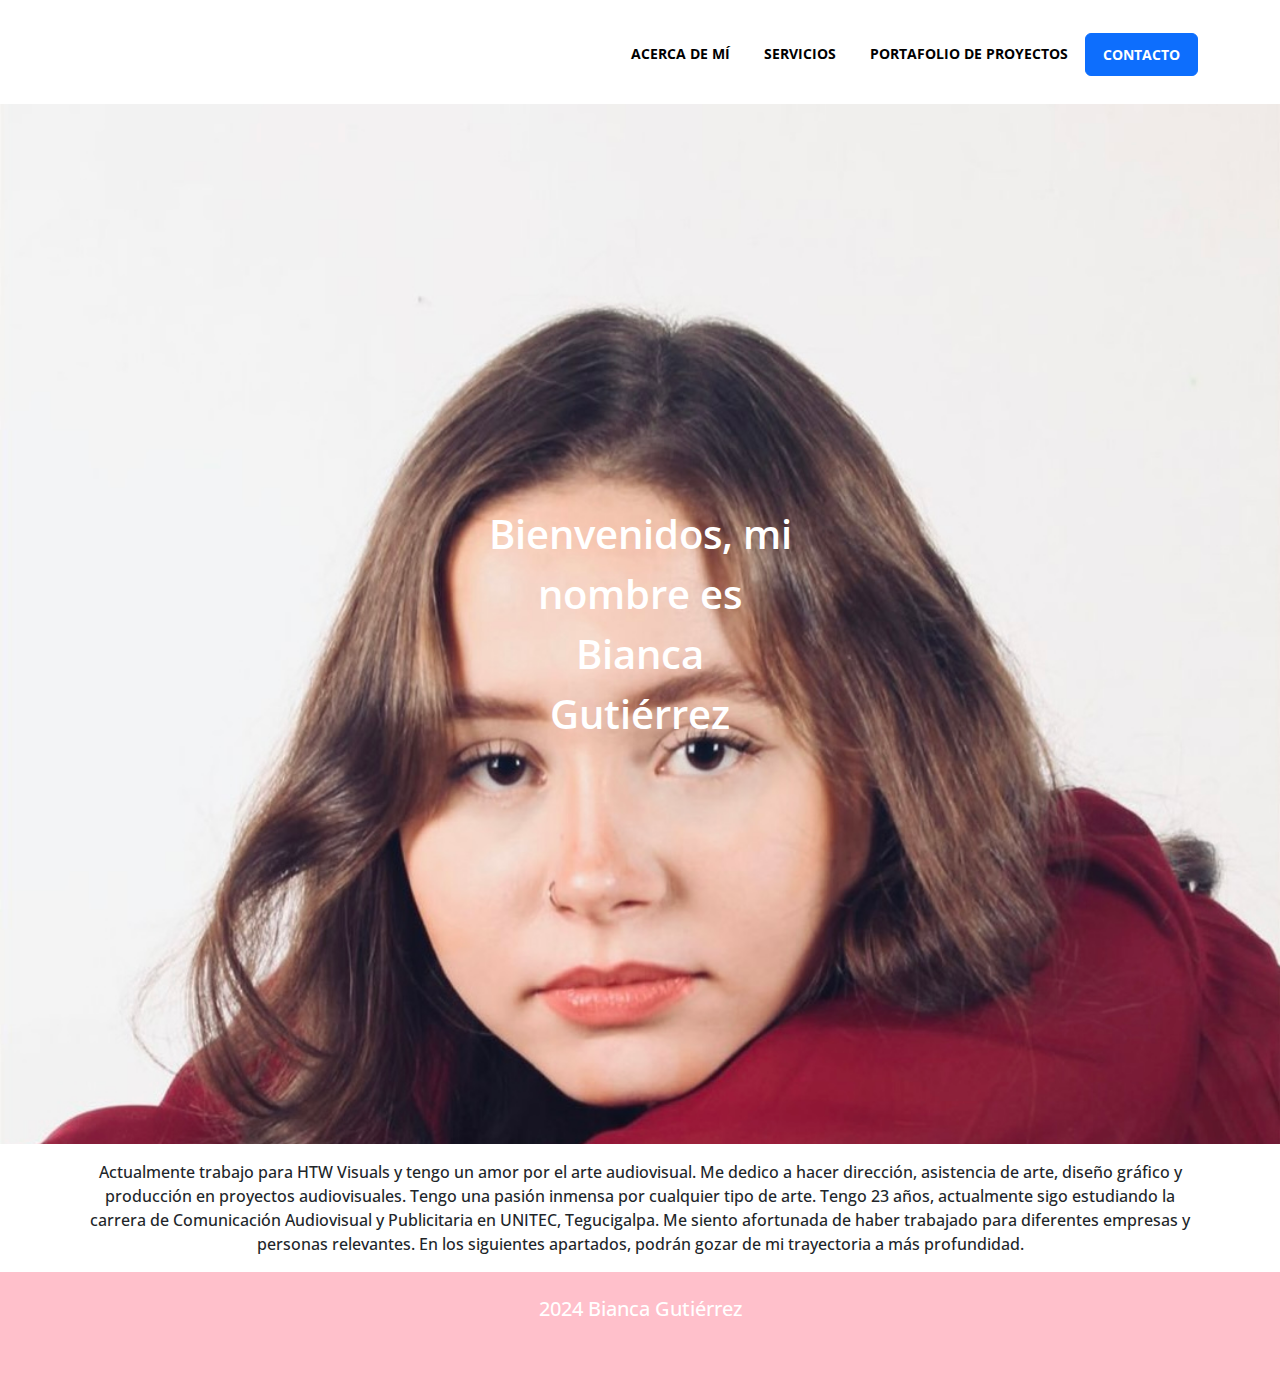
<file: index.html>
<!doctype html>
<html>
<head>
<meta charset="UTF-8">
<meta name="viewport" content="width=device-width, initial-scale=1.0">
<title>Bianca Gutiérrez</title>
<link href="img/LOGOAM.png" rel="shortcut icon">
<link href="css/bootstrap.min.css" rel="stylesheet">
<link href="css/bootstrap-custom.css" rel="stylesheet">
<link rel="stylesheet" href="https://maxst.icons8.com/vue-static/landings/line-awesome/line-awesome/1.3.0/css/line-awesome.min.css">
<link
 rel="stylesheet" href="https://cdn.jsdelivr.net/npm/@fancyapps/ui@5.0/dist/fancybox/fancybox.css"
/>
<link href="css/style.css" rel="stylesheet">
	
<!-- SEO -->
<meta name="Description" content="AM Productions es una empresa de creación de contenido. En esta página web, encontrarás todos los trabajos creativos hechos.">
<meta name="Keywords" content="Negocios, creatividad, portafolio, creativity, photo, fotos, fotografía, videografía, videografia, videography, animation, animación, creación de contenido, generación de contenido, portfolio, agency, film, filmmaking">
	
</head>

<body>
	
<header>
	<div class="container">
		<nav class="navbar navbar-expand-lg navbar-light bg-light">
     
                <button class="navbar-toggler" type="button" data-bs-toggle="collapse" 
                data-bs-target="#navbar" aria-controls="navbar" aria-expanded="false" 
                aria-label="Toggle navigation">
                <span class="navbar-toggler-icon"></span>
                </button>
				
                <div class="collapse navbar-collapse" id="navbar">
                <ul class="navbar-nav ms-auto">
       
                	<li class="nav-item">
                <a class="nav-link" href="index.html">Acerca de mí</a>
                	</li>
                	<li class="nav-item">
                <a class="nav-link" href="servicios.html">Servicios</a>
                	</li>
					<li class="nav-item">
                <a class="nav-link" href="portafolio.html">Portafolio de proyectos</a>
                	</li>
					<li class="nav-item">
                <a class="nav-link btn btn-primary" href="contacto.html">Contacto</a>
                	</li>
					
                </ul>
                </div>
             </nav>
	</div>
</header>
	
<section id="me">
	<div class="container">
	
		<p>Bienvenidos, mi nombre es Bianca Gutiérrez</p>
	
	</div>
</section>

<section id="descripcion">
	<div class="container">
	
		<p>Actualmente trabajo para HTW Visuals y tengo un amor por el arte audiovisual. Me dedico a hacer dirección, asistencia de arte, diseño gráfico y producción en proyectos audiovisuales. Tengo una pasión inmensa por cualquier tipo de arte.  Tengo 23 años, actualmente sigo estudiando la carrera de Comunicación Audiovisual y Publicitaria en UNITEC, Tegucigalpa. Me siento afortunada de haber trabajado para diferentes empresas y personas relevantes. En los siguientes apartados, podrán gozar de mi trayectoria a más profundidad.</p>
		
	</div>
</section>
	

<footer>
	<div class="container">
	
		<h5 class="text-center">2024 Bianca Gutiérrez</h5>
		<ul class="list-inline text-center">
			<li class="list-inline-item"><a href="https://www.instagram.com/biancargutierrez?igsh=ZWg2eG5icTNrYWs2" target="_blank"><i class="lab la-instagram"></i></a></li>
		</ul>
	
	</div>
</footer>
	
	
	
	<script src="js/jquery.min.js"></script>
	<script src="js/bootstrap.min.js"></script>
	<script src="https://cdn.jsdelivr.net/npm/@fancyapps/ui@5.0/dist/fancybox/fancybox.umd.js"></script>
	<script>Fancybox.bind('[data-fancybox="gallery"]', {
  // Your custom options
});
	</script>
	
	
	<!-- Google tag (gtag.js) -->
	<script async src="https://www.googletagmanager.com/gtag/js?id=G-F4XEGYSV1L"></script>
	<script>
	  window.dataLayer = window.dataLayer || [];
	  function gtag(){dataLayer.push(arguments);}
	  gtag('js', new Date());

	  gtag('config', 'G-F4XEGYSV1L');
	</script>
	
	
</body>
</html>
</file>
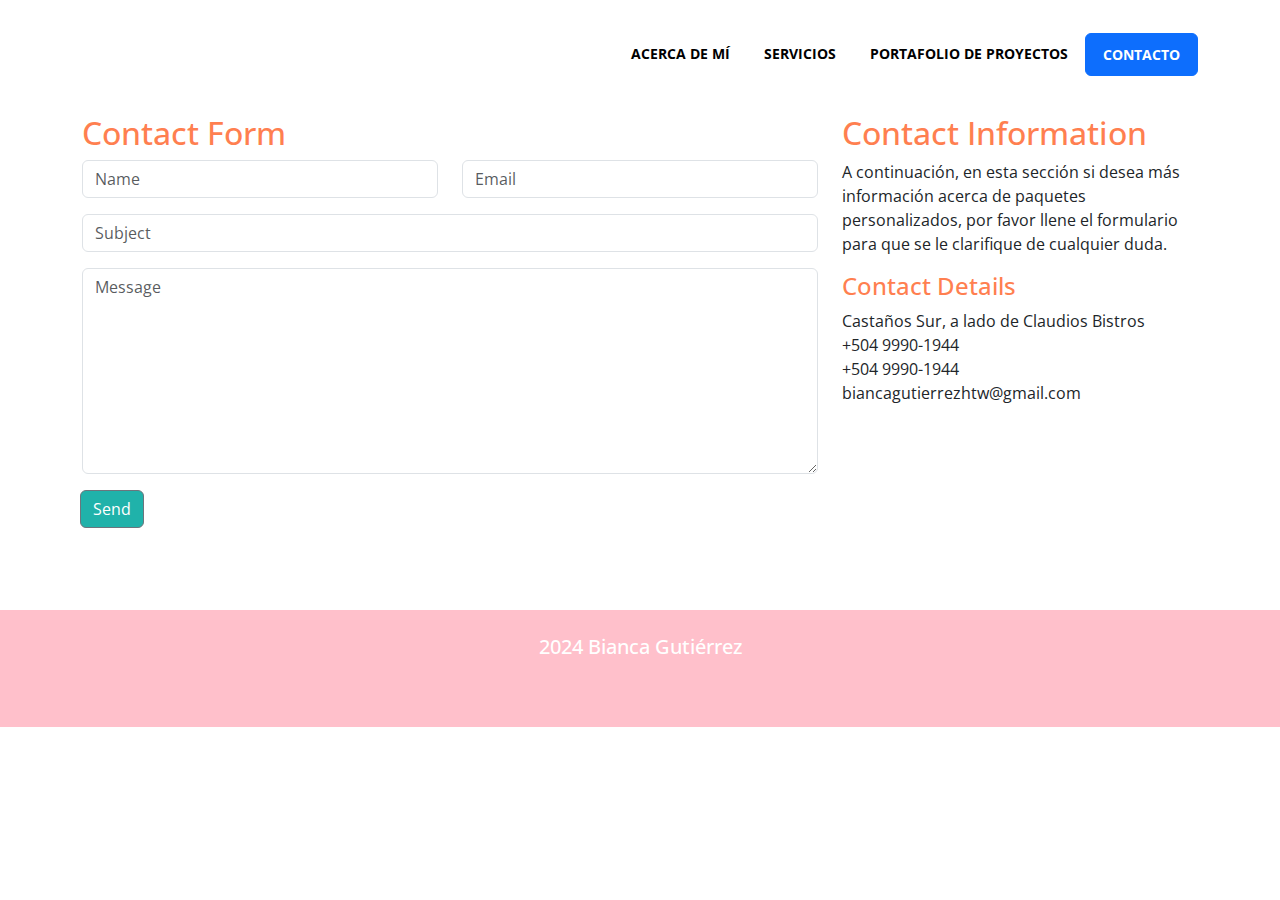
<file: contacto.html>
<!doctype html>
<html>
<head>
<meta charset="UTF-8">
<meta name="viewport" content="width=device-width, initial-scale=1.0">
<title>Portafolio de proyectos</title>
<link href="css/bootstrap.min.css" rel="stylesheet">
<link href="css/bootstrap-custom.css" rel="stylesheet">
<link rel="stylesheet" href="https://maxst.icons8.com/vue-static/landings/line-awesome/line-awesome/1.3.0/css/line-awesome.min.css">
<link
 rel="stylesheet" href="https://cdn.jsdelivr.net/npm/@fancyapps/ui@5.0/dist/fancybox/fancybox.css"
/>
<link href="css/style.css" rel="stylesheet">
	
<!-- SEO -->
<meta name="Description" content="Soy una creador de contenido apasionado principalmente por el arte audiovisual. Me dedico a hacer fotografía, animaciones, video y diseño gráfico. Mis enfoques principales no obstante son de la fotografía comercial y elaboración de identidad corporativa. Me encanta atender a todos mis clientes de una manera excelente, y considero que todos deben tener un nivel de respeto y atención adecuada. Tengo 23 años, actualmente sigo estudiando la carrera de Comunicación Audiovisual y Publicitaria en UNITEC, Tegucigalpa. Me siento afortunado de haber trabajado para diferentes empresas y personas relevantes. En los siguientes apartados, podrán gozar de mi trayectoria a más profundidad">
<meta name="Keywords" content="Negocios, creatividad, portafolio, creativity, photo, fotos, fotografía, videografía, videografia, videography, animation, animación, creación de contenido, generación de contenido, portfolio, agency, film, filmmaking">
	
</head>

<body>
	
<header>
	<div class="container">
		<nav class="navbar navbar-expand-lg navbar-light bg-light">
       
                <button class="navbar-toggler" type="button" data-bs-toggle="collapse" 
                data-bs-target="#navbar" aria-controls="navbar" aria-expanded="false" 
                aria-label="Toggle navigation">
                <span class="navbar-toggler-icon"></span>
                </button>
				
                <div class="collapse navbar-collapse" id="navbar">
                <ul class="navbar-nav ms-auto">
       
                	<li class="nav-item">
                <a class="nav-link" href="index.html">Acerca de mí</a>
                	</li>
                	<li class="nav-item">
                <a class="nav-link" href="servicios.html">Servicios</a>
                	</li>
					<li class="nav-item">
                <a class="nav-link" href="portafolio.html">Portafolio de proyectos</a>
                	</li>
					<li class="nav-item">
                <a class="nav-link btn btn-primary" href="contacto.html">Contacto</a>
                	</li>
					
                </ul>
                </div>
             </nav>
	</div>
</header>
	
<section id="contact" class="section">
		<div class="container">
			<div class="row">
			
				<article class="col-lg-8 col-sm-4 col-12">
				
				<h2 class="titulo">Contact Form</h2>
				<form method="post" action="">
					
					<div class="row">
						<div class="form-group col-lg-6 col-sm-6 col-12">
							<input type="text" name="name" class="form-control" required placeholder="Name">
						</div>
						
						<div class="form-group col-lg-6 col-sm-6 col-12">
							<input type="email" class="form-control" required placeholder="Email">
						
						</div>
					</div>
					
					<div class="row mt-3">
						
						<div class="form-group">
							<input type="text" name="subject" class="form-control" required placeholder="Subject">
						</div>
				
					</div>
					
					<div class="row mt-3">
			
						<div class="form-group">
							<textarea name="message" class="form-control" required placeholder="Message" rows="8"></textarea>
						</div>
					
					</div>
					
					<div class="row mt-3">
			
						<button type="submit" class="btn btn-secondary">Send</button>
					
					</div>
					
					
					
				</form>
				
				</article>
				
				
				<article class="col-lg-4 col-sm-5 col-12">
				
				<h2 class="titulo">Contact Information</h2>
				<p>A continuación, en esta sección si desea más información acerca de paquetes personalizados, por favor llene el formulario para que se le clarifique de cualquier duda.</p>
					
				<h4>Contact Details</h4>
				<ul class="list-unstyled">
					<li><i class="las la-map"></i> Castaños Sur, a lado de Claudios Bistros</li>
					<li><i class="las la-mobile"></i>  +504 9990-1944</li>
					<li><i class="las la-phone"></i>  +504 9990-1944</li>
					<li><i class="las la-envelope"></i>  biancagutierrezhtw@gmail.com</li>
				</ul>
				
				</article>
				
				
			
			
			
			
			</div>
		</div>
	</section>
	

<footer>
	<div class="container">
	
		<h5 class="text-center">2024 Bianca Gutiérrez</h5>
		<ul class="list-inline text-center">
			<li class="list-inline-item"><a href="https://www.instagram.com/biancargutierrez?igsh=ZWg2eG5icTNrYWs2" target="_blank"><i class="lab la-instagram"></i></a></li>
		</ul>
	
	</div>
</footer>
	
	
	
	
	<script src="js/jquery.min.js"></script>
	<script src="js/bootstrap.min.js"></script>
	<script src="https://cdn.jsdelivr.net/npm/@fancyapps/ui@5.0/dist/fancybox/fancybox.umd.js"></script>
	<script>Fancybox.bind('[data-fancybox="gallery"]', {
  // Your custom options
});
	</script>
	
	
	<!-- Google tag (gtag.js) -->
	<script async src="https://www.googletagmanager.com/gtag/js?id=G-F4XEGYSV1L"></script>
	<script>
	  window.dataLayer = window.dataLayer || [];
	  function gtag(){dataLayer.push(arguments);}
	  gtag('js', new Date());

	  gtag('config', 'G-F4XEGYSV1L');
	</script>
	
	
	
	
	
	
	
	
	
	
</body>
</html>
</file>
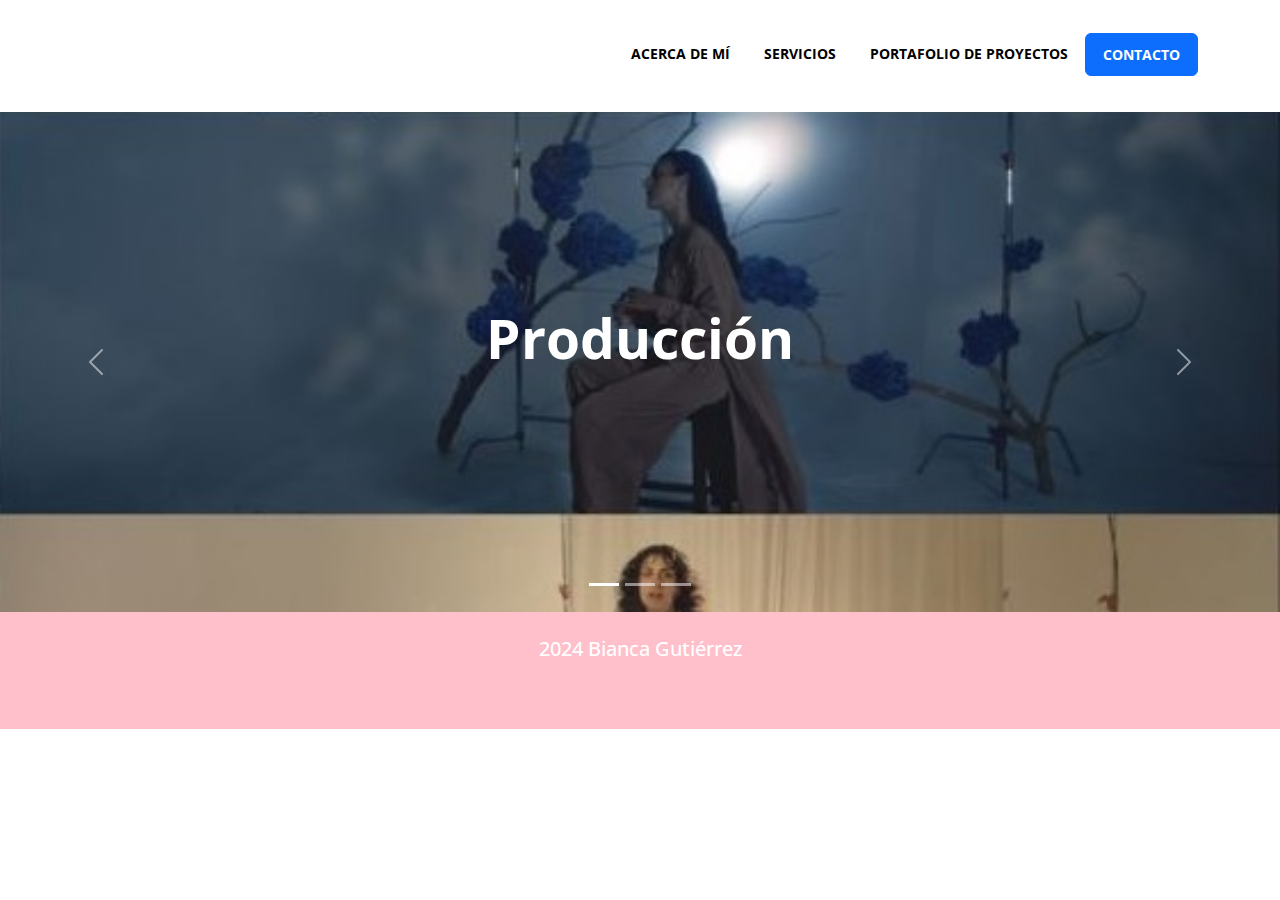
<file: servicios.html>
<!doctype html>
<html>
<head>
<meta charset="UTF-8">
<meta name="viewport" content="width=device-width, initial-scale=1.0">
<title>Portafolio de proyectos</title>
<link href="css/bootstrap.min.css" rel="stylesheet">
<link href="css/bootstrap-custom.css" rel="stylesheet">
<link rel="stylesheet" href="https://maxst.icons8.com/vue-static/landings/line-awesome/line-awesome/1.3.0/css/line-awesome.min.css">
<link
 rel="stylesheet" href="https://cdn.jsdelivr.net/npm/@fancyapps/ui@5.0/dist/fancybox/fancybox.css"
/>
<link href="css/style.css" rel="stylesheet">
	
<!-- SEO -->
<meta name="Description" content="Soy una creador de contenido apasionado principalmente por el arte audiovisual. Me dedico a hacer fotografía, animaciones, video y diseño gráfico. Mis enfoques principales no obstante son de la fotografía comercial y elaboración de identidad corporativa. Me encanta atender a todos mis clientes de una manera excelente, y considero que todos deben tener un nivel de respeto y atención adecuada. Tengo 23 años, actualmente sigo estudiando la carrera de Comunicación Audiovisual y Publicitaria en UNITEC, Tegucigalpa. Me siento afortunado de haber trabajado para diferentes empresas y personas relevantes. En los siguientes apartados, podrán gozar de mi trayectoria a más profundidad">
<meta name="Keywords" content="Negocios, creatividad, portafolio, creativity, photo, fotos, fotografía, videografía, videografia, videography, animation, animación, creación de contenido, generación de contenido, portfolio, agency, film, filmmaking">
	
</head>

<body>
	
<header>
	<div class="container">
		<nav class="navbar navbar-expand-lg navbar-light bg-light">
            	
                <button class="navbar-toggler" type="button" data-bs-toggle="collapse" 
                data-bs-target="#navbar" aria-controls="navbar" aria-expanded="false" 
                aria-label="Toggle navigation">
                <span class="navbar-toggler-icon"></span>
                </button>
				
                <div class="collapse navbar-collapse" id="navbar">
                <ul class="navbar-nav ms-auto">
       
                	<li class="nav-item">
                <a class="nav-link" href="index.html">Acerca de mí</a>
                	</li>
                	<li class="nav-item">
                <a class="nav-link" href="servicios.html">Servicios</a>
                	</li>
					<li class="nav-item">
                <a class="nav-link" href="portafolio.html">Portafolio de proyectos</a>
                	</li>
					<li class="nav-item">
                <a class="nav-link btn btn-primary" href="contacto.html">Contacto</a>
                	</li>
					
                </ul>
                </div>
             </nav>
	</div>
</header>
	
	<section id="carrusel">
	
		<div id="carouselExampleCaptions" class="carousel slide">
		  <div class="carousel-indicators">
			<button type="button" data-bs-target="#carouselExampleCaptions" data-bs-slide-to="0" class="active" aria-current="true" aria-label="Slide 1"></button>
			<button type="button" data-bs-target="#carouselExampleCaptions" data-bs-slide-to="1" aria-label="Slide 2"></button>
			<button type="button" data-bs-target="#carouselExampleCaptions" data-bs-slide-to="2" aria-label="Slide 3"></button>
			
		  </div>
		  <div class="carousel-inner">
			<div class="carousel-item active">
			  <img src="img/5226bb221294942fedd5c6dc46728d72.jpg" class="d-block w-100" alt="photography">
			  <div class="carousel-caption d-none d-md-block">
				<h5 class="text-center">Producción</h5>
			  </div>
			</div>
			<div class="carousel-item">
			  <img src="img/2c6f4b40ca1dab4fd403e9341fbab753.jpg" class="d-block w-100" alt="graphic design">
			  <div class="carousel-caption d-none d-md-block">
				<h5 class="text-center">Asistente de Arte</h5>
			  </div>
			</div>
			<div class="carousel-item">
			  <img src="img/edf26e7f3b6a6f74de5002710f6ae591.jpg" class="d-block w-100" alt="videography">
			  <div class="carousel-caption d-none d-md-block">
				  <h5 class="text-center">Dirección</h5>
			  </div>
			</div>
	
		  </div>
		  
		  <button class="carousel-control-prev" type="button" data-bs-target="#carouselExampleCaptions" data-bs-slide="prev">
			<span class="carousel-control-prev-icon" aria-hidden="true"></span>
			<span class="visually-hidden">Previous</span>
		  </button>
		  <button class="carousel-control-next" type="button" data-bs-target="#carouselExampleCaptions" data-bs-slide="next">
			<span class="carousel-control-next-icon" aria-hidden="true"></span>
			<span class="visually-hidden">Next</span>
		  </button>
	</div>
	
	
	</section>
		
	
<footer>
	<div class="container">
	
		<h5 class="text-center">2024 Bianca Gutiérrez</h5>
		<ul class="list-inline text-center">
			<li class="list-inline-item"><a href="https://www.instagram.com/biancargutierrez?igsh=ZWg2eG5icTNrYWs2" target="_blank"><i class="lab la-instagram"></i></a></li>
		</ul>
	
	</div>
</footer>
	
	
	
	
	
	
	
	
	<script src="js/jquery.min.js"></script>
	<script src="js/bootstrap.min.js"></script>
	<script src="js/owl.carousel.min.js"></script>
	
	
	<script src="https://cdn.jsdelivr.net/npm/@fancyapps/ui@5.0/dist/fancybox/fancybox.umd.js"></script>
	<script>Fancybox.bind('[data-fancybox="gallery"]', {
  // Your custom options
});
	</script>
	
	
	<!-- Google tag (gtag.js) -->
	<script async src="https://www.googletagmanager.com/gtag/js?id=G-F4XEGYSV1L"></script>
	<script>
	  window.dataLayer = window.dataLayer || [];
	  function gtag(){dataLayer.push(arguments);}
	  gtag('js', new Date());

	  gtag('config', 'G-F4XEGYSV1L');
	</script>
	
</body>
</html>
</file>
<file: css/style.css>
@import url('https://fonts.googleapis.com/css2?family=Open+Sans:wght@300;400;500;700&display=swap');

body{
	font-family: 'Open Sans', sans-serif;
}

footer{
	background-color: pink;
	padding: 20px 20px;
}

footer h5{
	color: white;
	padding-top: 5px;

}

footer i{
	color: white;
	width: 30px;
}

#contact{
	margin-top: 30px;
	margin-bottom: 82px;
}

#contact i{
	color: coral;
}

#contact h2, h4{
	color: coral;
}

#contact .btn-secondary{
	background-color: lightseagreen;
	display: inline-block;
	width: inherit;
	margin-left: 10px;
}

#me{
	background-image: url("../img/00ad2d80-63b1-400f-96f5-8e3a98a02041.jpg");
	background-size: cover;
	background-position: top center;
}

#me p{
	padding: 400px 400px;
	color: white;
	font-size: 40px;
	text-align: center;
	font-weight: 600;
	margin-top: 20px;
}

#descripcion p{
	font-weight: 500;
	font-size: 16px;
	text-align: center;
}

#carrusel{
	margin-top: 28px;
}

#carrusel h5{
	font-size: 55px;
	font-weight: 700;
}

#portfolio .spaceone{
	margin-top: 20px;
}

#portfolio .spacetwo{
	margin-top: 20px;
}

#portfolio .spacethree{
	margin-top: 20px;
}

#portfolio .spacefour{
	margin-top: 20px;
}

#portfolio .spacefive{
	margin-top: 20px;
}

#portfolio{
	margin-top: 20px;
	margin-bottom: 20px;
}
</file>
